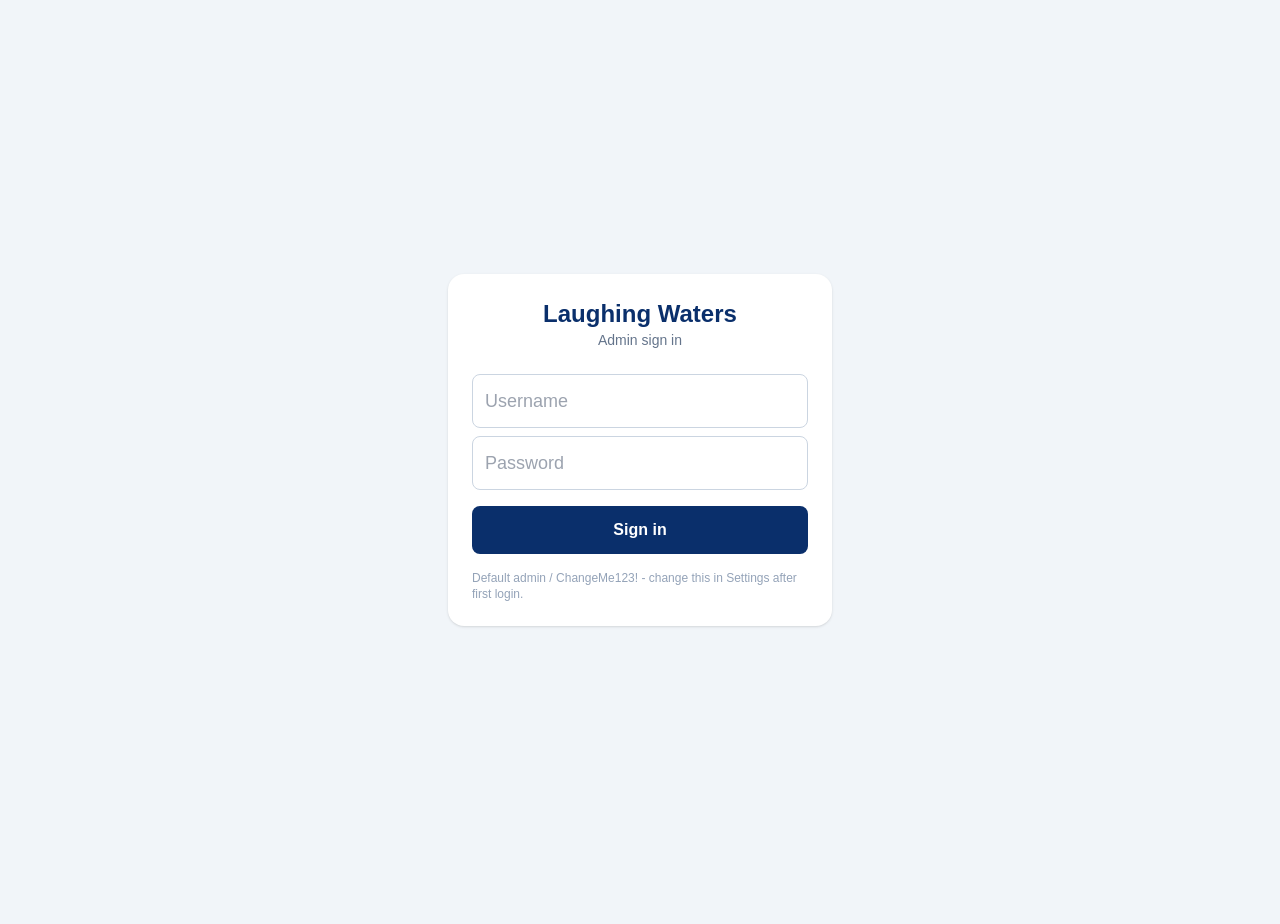
<file: frontend/admin/index.html>
<!DOCTYPE html>
<html lang="en">
<head>
<meta charset="UTF-8">
<meta name="viewport" content="width=device-width, initial-scale=1.0">
<title>Admin - Laughing Waters</title>
<link rel="manifest" href="manifest.json">
<link rel="icon" href="icons/icon-192.png">
<link rel="apple-touch-icon" href="icons/icon-180.png">
<meta name="apple-mobile-web-app-capable" content="yes">
<meta name="apple-mobile-web-app-title" content="LW Admin">
<meta name="theme-color" content="#0A2F6B">
<script src="../shared/tailwind.js"></script>
<link rel="stylesheet" href="../shared/vendor/fontawesome/css/all.min.css">
<link rel="stylesheet" href="../shared/vendor/leaflet/leaflet.css">
<link rel="stylesheet" href="../shared/styles.css">
<script src="../shared/api.js"></script>
<script src="../shared/ptr.js"></script>
<script src="../shared/qrcode.min.js"></script>
<script src="../shared/vendor/leaflet/leaflet.js"></script>
</head>
<body class="bg-slate-100 min-h-screen pb-6">

<!-- Login screen -->
<div id="loginScreen" class="min-h-screen flex items-center justify-center p-4">
  <div class="bg-white rounded-2xl shadow p-6 w-full max-w-sm">
    <div class="text-center mb-6">
      <div class="text-2xl font-bold" style="color: var(--lw-blue)">Laughing Waters</div>
      <div class="text-sm text-slate-500">Admin sign in</div>
    </div>
    <input id="loginUsername" placeholder="Username" class="w-full border border-slate-300 rounded-lg p-3 mb-2 text-lg">
    <input id="loginPassword" type="password" placeholder="Password" class="w-full border border-slate-300 rounded-lg p-3 mb-4 text-lg">
    <button id="loginBtn" class="w-full lw-btn-primary rounded-lg py-3 font-semibold">Sign in</button>
    <div id="loginError" class="text-red-600 text-sm mt-3 hidden"></div>
    <div class="text-xs text-slate-400 mt-4">Default admin / ChangeMe123! - change this in Settings after first login.</div>
  </div>
</div>

<!-- Main app -->
<div id="app" class="hidden">
  <div class="lw-header p-4">
    <div class="flex items-start justify-between gap-3">
      <div>
        <div id="headerFarmName" class="font-bold text-2xl md:text-3xl leading-tight">Laughing Waters</div>
        <div id="headerDateTime" class="text-lg md:text-xl font-semibold text-white/90 mt-1">&nbsp;</div>
      </div>
      <div class="text-right">
        <div id="headerWeather" class="text-sm md:text-base font-semibold text-white/90"></div>
        <button id="logoutBtn" class="text-white/80 text-sm whitespace-nowrap mt-1"><i class="fa-solid fa-right-from-bracket"></i> Sign out</button>
        <div id="appVersion" class="text-xs text-white/60 mt-1"></div>
      </div>
    </div>
  </div>

  <div class="flex overflow-x-auto bg-white shadow sticky top-0 z-10">
    <button class="tab-btn active" data-tab="dashboard">Dashboard</button>
    <button class="tab-btn" data-tab="masterdata">Master Data</button>
    <button class="tab-btn" data-tab="payments">Payments</button>
    <button class="tab-btn" data-tab="reports">Reports</button>
    <button class="tab-btn" data-tab="settings">Settings</button>
  </div>

  <div class="p-4 max-w-7xl mx-auto">

    <!-- DASHBOARD -->
    <div id="tab-dashboard" class="tab-content space-y-4">
      <div class="bg-white rounded-xl shadow p-4 flex flex-wrap gap-2 items-end">
        <div><label class="text-xs text-slate-500 block">Farm / Supplier</label><select id="dashSupplierFilter" class="border border-slate-300 rounded-lg p-2 text-sm"></select></div>
        <div><label class="text-xs text-slate-500 block">Period start</label><input type="date" id="dashStart" class="border border-slate-300 rounded-lg p-2"></div>
        <div><label class="text-xs text-slate-500 block">Period end</label><input type="date" id="dashEnd" class="border border-slate-300 rounded-lg p-2"></div>
        <button id="dashTodayBtn" class="date-preset-btn px-3 py-2 bg-slate-200 rounded-lg text-sm">Today</button>
        <button id="dashWeekBtn" class="date-preset-btn px-3 py-2 bg-slate-200 rounded-lg text-sm">This Week</button>
        <button id="dashSeasonBtn" class="date-preset-btn px-3 py-2 bg-slate-200 rounded-lg text-sm">Season</button>
      </div>

      <div id="dashKpiGrid" class="grid grid-cols-2 md:grid-cols-4 gap-3"></div>

      <div class="bg-white rounded-xl shadow">
        <button class="collapsible-header w-full flex justify-between items-center p-4 text-left" data-target="dash-harvesting-body">
          <span id="dash-harvesting-title" class="font-semibold">Harvesting</span>
          <i class="fa-solid fa-chevron-down text-slate-400"></i>
        </button>
        <div id="dash-harvesting-body" class="collapsible-body hidden border-t divide-y"></div>
      </div>

      <div class="bg-white rounded-xl shadow">
        <button class="collapsible-header w-full flex justify-between items-center p-4 text-left" data-target="dash-intransit-body">
          <span id="dash-intransit-title" class="font-semibold">In transit</span>
          <i class="fa-solid fa-chevron-down text-slate-400"></i>
        </button>
        <div id="dash-intransit-body" class="collapsible-body hidden border-t divide-y"></div>
      </div>

      <div class="bg-white rounded-xl shadow">
        <button class="collapsible-header w-full flex justify-between items-center p-4 text-left" data-target="dash-received-body">
          <span id="dash-received-title" class="font-semibold">Received</span>
          <i class="fa-solid fa-chevron-down text-slate-400"></i>
        </button>
        <div id="dash-received-body" class="collapsible-body hidden border-t divide-y"></div>
      </div>

      <div class="bg-white rounded-xl shadow">
        <button class="collapsible-header w-full flex justify-between items-center p-4 text-left" data-target="dash-workers-body">
          <span id="dash-workers-title" class="font-semibold">Workers</span>
          <i class="fa-solid fa-chevron-down text-slate-400"></i>
        </button>
        <div id="dash-workers-body" class="collapsible-body hidden border-t overflow-x-auto">
          <table class="w-full text-sm">
            <thead><tr class="text-left border-b"><th class="p-2">Worker</th><th class="p-2">Farm/Supplier</th><th class="p-2">Crates</th><th class="p-2">Kg</th><th class="p-2">Amount Due</th><th class="p-2">Avg Kg/Crate</th></tr></thead>
            <tbody id="dash-workers-rows"></tbody>
          </table>
        </div>
      </div>

      <div class="bg-white rounded-xl shadow">
        <button class="collapsible-header w-full flex justify-between items-center p-4 text-left" data-target="dash-blocks-body">
          <span id="dash-blocks-title" class="font-semibold">Blocks</span>
          <i class="fa-solid fa-chevron-down text-slate-400"></i>
        </button>
        <div id="dash-blocks-body" class="collapsible-body hidden border-t overflow-x-auto">
          <table class="w-full text-sm">
            <thead><tr class="text-left border-b"><th class="p-2">Block</th><th class="p-2">Crates</th><th class="p-2">Kg</th><th class="p-2">Avg Kg/Crate</th><th class="p-2">Avg Kg/Tree</th><th class="p-2">Avg Kg/Ha</th></tr></thead>
            <tbody id="dash-blocks-rows"></tbody>
          </table>
        </div>
      </div>
    </div>

    <div id="tab-masterdata" class="tab-content hidden space-y-4">
      <div class="flex overflow-x-auto gap-2">
        <button class="subtab-btn active" data-subtab="workers">Workers</button>
        <button class="subtab-btn" data-subtab="teams">Teams</button>
        <button class="subtab-btn" data-subtab="blocks">Blocks</button>
        <button class="subtab-btn" data-subtab="devices">Devices</button>
        <button class="subtab-btn" data-subtab="suppliers">Suppliers</button>
      </div>

      <div id="subtab-workers" class="subtab-content space-y-3">
        <div class="flex flex-wrap gap-2 items-end">
          <button data-action="export-workers-xlsx" class="px-3 py-2 bg-slate-200 rounded-lg text-sm">Export .xlsx</button>
          <label class="px-3 py-2 bg-slate-200 rounded-lg text-sm cursor-pointer">Import <input type="file" id="importWorkers" class="hidden" accept=".csv,.xlsx"></label>
          <div>
            <label class="text-xs text-slate-500 block">Filter by Farm / Supplier</label>
            <select id="workerSupplierFilter" class="border border-slate-300 rounded-lg p-2 text-sm"></select>
          </div>
          <button data-action="print-filtered" class="px-3 py-2 bg-slate-200 rounded-lg text-sm">Print Badges (filtered)</button>
          <button data-action="print-selected" class="px-3 py-2 bg-slate-200 rounded-lg text-sm">Print Badges (selected)</button>
          <button data-action="print-all" class="px-3 py-2 bg-slate-200 rounded-lg text-sm">Print Badges (all)</button>
          <button data-action="new-worker" class="px-3 py-2 lw-btn-primary rounded-lg text-sm ml-auto">+ Add Worker</button>
        </div>
        <div class="bg-white rounded-xl shadow overflow-x-auto">
          <table class="w-full text-sm">
            <thead><tr class="text-left border-b">
              <th class="p-2"><input type="checkbox" id="selectAllWorkers" class="w-4 h-4"></th>
              <th class="p-2">Photo</th>
              <th class="p-2">Emp Nr</th><th class="p-2">First Name</th><th class="p-2">Last Name</th>
              <th class="p-2">Farm / Supplier</th>
              <th class="p-2">Active</th><th></th>
            </tr></thead>
            <tbody id="workersTable"></tbody>
          </table>
        </div>
      </div>

      <div id="subtab-teams" class="subtab-content hidden space-y-3">
        <button data-action="new-team" class="px-3 py-2 lw-btn-primary rounded-lg text-sm">+ Add Team</button>
        <div class="bg-white rounded-xl shadow overflow-x-auto">
          <table class="w-full text-sm"><thead><tr class="text-left border-b"><th class="p-2">Id</th><th class="p-2">Name</th><th class="p-2">Induna</th><th class="p-2">Active</th><th></th></tr></thead><tbody id="teamsTable"></tbody></table>
        </div>
      </div>

      <div id="subtab-blocks" class="subtab-content hidden space-y-3">
        <div class="flex flex-wrap gap-2">
          <button data-action="export-blocks-xlsx" class="px-3 py-2 bg-slate-200 rounded-lg text-sm">Export .xlsx</button>
          <label class="px-3 py-2 bg-slate-200 rounded-lg text-sm cursor-pointer">Import <input type="file" id="importBlocks" class="hidden" accept=".csv,.xlsx"></label>
          <label class="flex items-center gap-1.5 px-3 py-2 text-sm text-slate-600">
            <input type="checkbox" id="importBlocksReplace">
            Replace all (deactivate blocks not in the file)
          </label>
          <button data-action="new-block" class="px-3 py-2 lw-btn-primary rounded-lg text-sm ml-auto">+ Add Block</button>
        </div>
        <div class="bg-white rounded-xl shadow overflow-x-auto">
          <table class="w-full text-sm"><thead><tr class="text-left border-b"><th class="p-2">Id</th><th class="p-2">Variety</th><th class="p-2">Trees</th><th class="p-2">Hectares</th><th class="p-2">Active</th><th></th></tr></thead><tbody id="blocksTable"></tbody></table>
        </div>
      </div>

      <div id="subtab-devices" class="subtab-content hidden space-y-3">
        <button data-action="new-device" class="px-3 py-2 lw-btn-primary rounded-lg text-sm">+ Add Device</button>
        <div class="bg-white rounded-xl shadow overflow-x-auto">
          <table class="w-full text-sm"><thead><tr class="text-left border-b"><th class="p-2">Id</th><th class="p-2">Role</th><th class="p-2">Station</th><th class="p-2">Team</th><th class="p-2">Last Seen</th><th></th></tr></thead><tbody id="devicesTable"></tbody></table>
        </div>
      </div>

      <div id="subtab-suppliers" class="subtab-content hidden space-y-3">
        <div class="text-xs text-slate-500">
          Other farmers who use the pack house to process their own fruit. Each supplier's lots are
          kept separate from the farm's own harvest everywhere in the dashboard and reports.
        </div>
        <button data-action="new-supplier" class="px-3 py-2 lw-btn-primary rounded-lg text-sm">+ Add Supplier</button>
        <div class="bg-white rounded-xl shadow overflow-x-auto">
          <table class="w-full text-sm">
            <thead><tr class="text-left border-b">
              <th class="p-2">Name</th><th class="p-2">Contact</th><th class="p-2">Rate</th>
              <th class="p-2">Active</th><th></th>
            </tr></thead>
            <tbody id="suppliersTable"></tbody>
          </table>
        </div>

        <div class="bg-white rounded-xl shadow p-4 space-y-3">
          <div class="font-semibold">Facility Billing</div>
          <div class="flex flex-wrap gap-2 items-end">
            <div>
              <label class="text-xs text-slate-500 block">Supplier</label>
              <select id="billingSupplierSelect" class="border border-slate-300 rounded-lg p-2"></select>
            </div>
            <div><label class="text-xs text-slate-500 block">Period start</label><input type="date" id="billingStart" class="border border-slate-300 rounded-lg p-2"></div>
            <div><label class="text-xs text-slate-500 block">Period end</label><input type="date" id="billingEnd" class="border border-slate-300 rounded-lg p-2"></div>
            <button id="calcBillingBtn" class="px-4 py-2 lw-btn-primary rounded-lg">Calculate</button>
          </div>
          <div id="billingSummary" class="text-sm font-semibold hidden"></div>
          <div class="bg-slate-50 rounded-lg overflow-x-auto">
            <table class="w-full text-sm">
              <thead><tr class="text-left border-b"><th class="p-2">Slip Number</th><th class="p-2">Received</th><th class="p-2">Crates</th><th class="p-2">Kg</th></tr></thead>
              <tbody id="billingTable"></tbody>
            </table>
          </div>
        </div>
      </div>
    </div>

    <!-- PAYMENTS -->
    <div id="tab-payments" class="tab-content hidden space-y-4">
      <div class="bg-white rounded-xl shadow p-4 flex flex-wrap gap-2 items-end">
        <div><label class="text-xs text-slate-500 block">Farm / Supplier</label><select id="paySupplierFilter" class="border border-slate-300 rounded-lg p-2 text-sm"></select></div>
        <div><label class="text-xs text-slate-500 block">Period start</label><input type="date" id="payStart" class="border border-slate-300 rounded-lg p-2"></div>
        <div><label class="text-xs text-slate-500 block">Period end</label><input type="date" id="payEnd" class="border border-slate-300 rounded-lg p-2"></div>
        <button id="payTodayBtn" class="date-preset-btn px-3 py-2 bg-slate-200 rounded-lg text-sm">Today</button>
        <button id="payWeekBtn" class="date-preset-btn px-3 py-2 bg-slate-200 rounded-lg text-sm">This Week</button>
        <button id="paySeasonBtn" class="date-preset-btn px-3 py-2 bg-slate-200 rounded-lg text-sm">Season</button>
        <button id="calcPayBtn" class="px-4 py-2 lw-btn-primary rounded-lg">Calculate Wages</button>
        <button id="exportPayBtn" class="px-4 py-2 bg-slate-200 rounded-lg">Export Wage Sheet</button>
      </div>
      <div class="bg-white rounded-xl shadow overflow-x-auto">
        <table class="w-full text-sm">
          <thead><tr class="text-left border-b"><th class="p-2">Farm / Supplier</th><th class="p-2">Worker</th><th class="p-2">Kg</th><th class="p-2">Rate (R/kg)</th><th class="p-2">Due</th></tr></thead>
          <tbody id="paymentsTable"></tbody>
        </table>
      </div>
    </div>

    <!-- REPORTS -->
    <div id="tab-reports" class="tab-content hidden space-y-4">
      <div class="bg-white rounded-xl shadow p-4 flex flex-wrap gap-2 items-end">
        <div><label class="text-xs text-slate-500 block">Farm / Supplier</label><select id="reportsSupplierFilter" class="border border-slate-300 rounded-lg p-2 text-sm"></select></div>
        <div><label class="text-xs text-slate-500 block">Day / period start</label><input type="date" id="reportDate1" class="border border-slate-300 rounded-lg p-2"></div>
        <div><label class="text-xs text-slate-500 block">Period end</label><input type="date" id="reportDate2" class="border border-slate-300 rounded-lg p-2"></div>
        <button id="reportsTodayBtn" class="date-preset-btn px-3 py-2 bg-slate-200 rounded-lg text-sm">Today</button>
        <button id="reportsWeekBtn" class="date-preset-btn px-3 py-2 bg-slate-200 rounded-lg text-sm">This Week</button>
        <button id="setSeasonDatesBtn" class="date-preset-btn px-3 py-2 bg-slate-200 rounded-lg text-sm">Season</button>
      </div>
      <div class="grid md:grid-cols-2 gap-3" id="reportsGrid"></div>
    </div>

    <!-- SETTINGS -->
    <div id="tab-settings" class="tab-content hidden space-y-4">
      <div class="bg-white rounded-xl shadow p-4 space-y-3">
        <div class="font-semibold">Data Backup</div>
        <div class="text-xs text-slate-500">Backs up the database and worker photos. Runs automatically every day at 02:00 - the last 14 backups are kept.</div>
        <button id="runBackupBtn" class="px-4 py-2 lw-btn-primary rounded-lg">Backup Now</button>
        <div class="bg-slate-50 rounded-lg overflow-x-auto">
          <table class="w-full text-sm">
            <thead><tr class="text-left border-b"><th class="p-2">Created</th><th class="p-2">Size</th><th></th></tr></thead>
            <tbody id="backupsTable"></tbody>
          </table>
        </div>
      </div>

      <div class="bg-white rounded-xl shadow p-4 space-y-3">
        <div class="font-semibold">Farm settings</div>
        <div><label class="text-xs text-slate-500 block">Farm name</label><input id="setFarmName" class="w-full border border-slate-300 rounded-lg p-2"></div>
        <div><label class="text-xs text-slate-500 block">Location description</label><input id="setFarmLocation" class="w-full border border-slate-300 rounded-lg p-2"></div>
        <div><label class="text-xs text-slate-500 block">Current harvest season (year)</label><input type="number" id="setHarvestYear" class="w-full border border-slate-300 rounded-lg p-2"></div>
        <div class="grid grid-cols-2 gap-2">
          <div><label class="text-xs text-slate-500 block">Green → Yellow (minutes)</label><input type="number" id="setGreenYellow" class="w-full border border-slate-300 rounded-lg p-2"></div>
          <div><label class="text-xs text-slate-500 block">Yellow → Red (minutes)</label><input type="number" id="setYellowRed" class="w-full border border-slate-300 rounded-lg p-2"></div>
        </div>
        <div>
          <div class="text-xs text-slate-500 mb-1">GPS coordinates (for weather capture)</div>
          <div class="grid grid-cols-2 gap-2">
            <div><label class="text-xs text-slate-400 block">Latitude</label><input type="number" step="any" id="setGpsLat" placeholder="-28.123456" class="w-full border border-slate-300 rounded-lg p-2"></div>
            <div><label class="text-xs text-slate-400 block">Longitude</label><input type="number" step="any" id="setGpsLon" placeholder="31.456789" class="w-full border border-slate-300 rounded-lg p-2"></div>
          </div>
          <button id="pickMapBtn" class="text-sm text-blue-700 underline mt-1">Pick on map</button>
        </div>
        <button id="saveSystemSettingsBtn" class="px-4 py-2 lw-btn-primary rounded-lg">Save</button>
      </div>

      <div class="bg-white rounded-xl shadow p-4 space-y-3">
        <div class="font-semibold">Harvest rate (piecework)</div>
        <div><label class="text-xs text-slate-500 block">Rate per kg (R)</label><input type="number" step="0.01" id="setRatePerKg" class="w-full border border-slate-300 rounded-lg p-2"></div>
        <button id="saveRateSettingsBtn" class="px-4 py-2 lw-btn-primary rounded-lg">Save Rate</button>
      </div>

      <div class="bg-white rounded-xl shadow p-4 space-y-3">
        <div class="font-semibold">Change admin password</div>
        <input type="password" id="newPassword" placeholder="New password" class="w-full border border-slate-300 rounded-lg p-2">
        <button id="changePasswordBtn" class="px-4 py-2 lw-btn-primary rounded-lg">Change Password</button>
      </div>

      <div class="bg-white rounded-xl shadow p-4 space-y-3">
        <div class="font-semibold">Owner View (read-only dashboard link)</div>
        <div class="text-xs text-slate-500">
          Share this link with an owner or other interested party who just wants
          to check on progress - it opens a read-only Dashboard with no login and
          no worker wage data, and no way to change anything. Anyone with the
          link can view it, so only share it directly with people it's meant
          for.
        </div>
        <div class="flex gap-2">
          <input id="ownerViewLink" readonly class="flex-1 min-w-0 border border-slate-300 rounded-lg p-2 text-sm bg-slate-50">
          <button id="copyOwnerViewLinkBtn" class="px-3 py-2 bg-slate-200 rounded-lg text-sm whitespace-nowrap">Copy</button>
        </div>
        <button id="regenerateOwnerViewLinkBtn" class="px-4 py-2 bg-slate-200 rounded-lg text-sm">
          Regenerate Link (revokes the old one)
        </button>
      </div>
    </div>

  </div>
</div>

<!-- Lot crates modal (Received list drill-down) - sits below editModal (z-40)
     so per-crate Edit opens on top of this, not behind it. -->
<div id="lotCratesModal" class="fixed inset-0 bg-black/50 hidden items-center justify-center p-4 z-30">
  <div class="bg-white rounded-xl p-5 w-full max-w-2xl max-h-[90vh] overflow-y-auto">
    <div class="flex justify-between items-start mb-1">
      <div>
        <div class="font-bold text-lg" id="lotCratesTitle">Lot</div>
        <div class="text-xs text-slate-500" id="lotCratesMeta"></div>
      </div>
      <button id="closeLotCratesBtn" class="text-slate-400 text-xl leading-none">&times;</button>
    </div>
    <div id="lotCratesWagesWarning" class="hidden mt-3 p-3 rounded-lg bg-amber-50 border border-amber-200 text-sm text-amber-800"></div>
    <div class="mt-3 overflow-x-auto">
      <table class="w-full text-sm">
        <thead><tr class="text-left border-b">
          <th class="p-2">Time</th><th class="p-2">Block</th><th class="p-2">Worker</th>
          <th class="p-2">Weight</th><th class="p-2">Deduction</th><th class="p-2">Net Kg</th><th></th>
        </tr></thead>
        <tbody id="lotCratesRows"></tbody>
      </table>
    </div>
  </div>
</div>

<!-- Generic edit modal (workers/teams/blocks/devices) -->
<div id="editModal" class="fixed inset-0 bg-black/50 hidden items-center justify-center p-4 z-40">
  <div class="bg-white rounded-xl p-5 w-full max-w-sm max-h-[90vh] overflow-y-auto">
    <div class="font-bold text-lg mb-3" id="editModalTitle">Edit</div>
    <div id="editModalFields" class="space-y-2"></div>
    <div class="flex gap-2 mt-4">
      <button id="editModalCancel" class="flex-1 rounded-lg py-3 bg-slate-100">Cancel</button>
      <button id="editModalSave" class="flex-1 lw-btn-primary rounded-lg py-3 font-semibold">Save</button>
    </div>
  </div>
</div>

<!-- Camera capture modal -->
<div id="cameraModal" class="fixed inset-0 bg-black/50 hidden items-center justify-center p-4 z-50">
  <div class="bg-white rounded-xl p-4 w-full max-w-sm">
    <div class="font-bold mb-2">Take Photo</div>
    <video id="cameraPreview" autoplay playsinline muted class="w-full rounded-lg bg-slate-900" style="max-height:60vh"></video>
    <canvas id="cameraCanvas" class="hidden"></canvas>
    <div id="cameraError" class="text-red-600 text-sm mt-2 hidden"></div>
    <div class="flex gap-2 mt-3">
      <button id="cameraCancelBtn" class="flex-1 rounded-lg py-2 bg-slate-100">Cancel</button>
      <button id="cameraCaptureBtn" class="flex-1 lw-btn-primary rounded-lg py-2 font-semibold">Capture</button>
    </div>
  </div>
</div>

<!-- Map picker modal -->
<div id="mapModal" class="fixed inset-0 bg-black/50 hidden items-center justify-center p-4 z-50">
  <div class="bg-white rounded-xl p-4 w-full max-w-2xl">
    <div class="font-bold mb-2">Click to pin farm location</div>
    <div class="text-xs text-slate-500 mb-2" id="mapCoordDisplay">Click the map to pick coordinates</div>
    <div id="mapContainer" style="height: 420px; z-index: 1;"></div>
    <div class="flex gap-2 mt-3">
      <button id="closeMapBtn" class="flex-1 rounded-lg py-2 bg-slate-100">Cancel</button>
      <button id="confirmMapBtn" class="flex-1 lw-btn-primary rounded-lg py-2 font-semibold">Use this location</button>
    </div>
  </div>
</div>

<script src="app.js"></script>
</body>
</html>
</file>
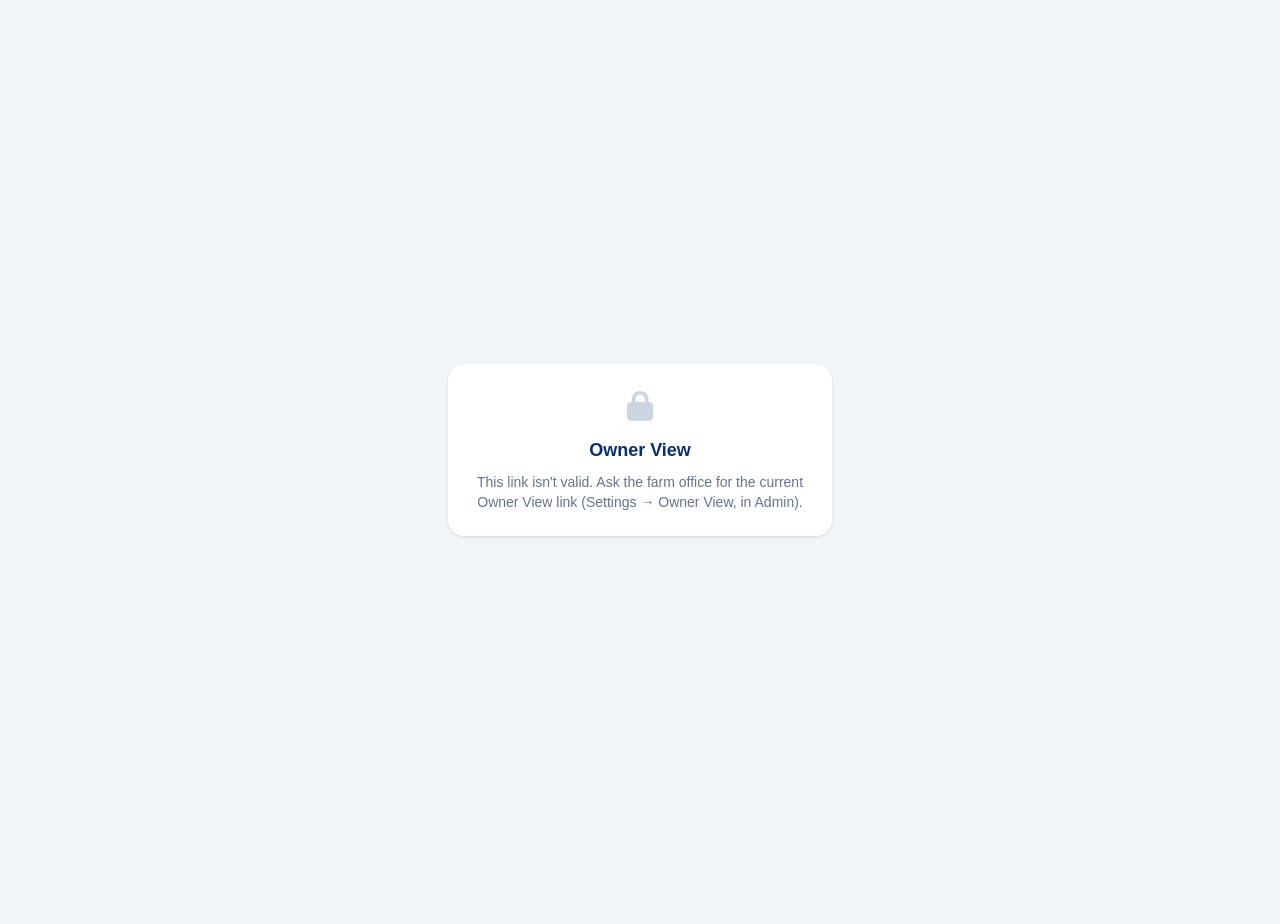
<file: frontend/owner/index.html>
<!DOCTYPE html>
<html lang="en">
<head>
<meta charset="UTF-8">
<meta name="viewport" content="width=device-width, initial-scale=1.0">
<title>Owner View - Laughing Waters</title>
<link rel="icon" href="../admin/icons/icon-192.png">
<meta name="theme-color" content="#0A2F6B">
<script src="../shared/tailwind.js"></script>
<link rel="stylesheet" href="../shared/vendor/fontawesome/css/all.min.css">
<link rel="stylesheet" href="../shared/styles.css">
<script src="../shared/api.js"></script>
<script src="../shared/charts.js"></script>
<script src="../shared/analysis-tab.js"></script>
<script src="../shared/weather-tab.js"></script>
<script src="../shared/risk-tab.js"></script>
<script src="../shared/ptr.js"></script>
<script src="../shared/vendor/html2canvas/html2canvas.min.js"></script>
<script src="../shared/vendor/jspdf/jspdf.umd.min.js"></script>
</head>
<body class="bg-slate-100 min-h-screen pb-6">

<!-- Shown if the link has no key, or the key is wrong -->
<div id="deniedScreen" class="hidden min-h-screen flex items-center justify-center p-4">
  <div class="bg-white rounded-2xl shadow p-6 w-full max-w-sm text-center">
    <i class="fa-solid fa-lock text-3xl text-slate-300 mb-3"></i>
    <div class="text-lg font-bold" style="color: var(--lw-blue)">Owner View</div>
    <div class="text-sm text-slate-500 mt-2">
      This link isn't valid. Ask the farm office for the current Owner View
      link (Settings → Owner View, in Admin).
    </div>
  </div>
</div>

<div id="app" class="hidden">
  <div class="lw-header p-4">
    <div class="flex items-start justify-between gap-3">
      <div>
        <div id="headerFarmName" class="font-bold text-2xl md:text-3xl leading-tight">Laughing Waters</div>
        <div id="headerDateTime" class="text-lg md:text-xl font-semibold text-white/90 mt-1">&nbsp;</div>
        <div class="text-xs text-white/60 mt-1">Read-only Owner View</div>
      </div>
      <div class="text-right">
        <div id="headerWeather" class="text-sm md:text-base font-semibold text-white/90"></div>
        <div id="appVersion" class="text-xs text-white/60 mt-1"></div>
      </div>
    </div>
  </div>

  <div class="flex overflow-x-auto bg-white shadow sticky top-0 z-10">
    <button class="tab-btn active" data-tab="dashboard">Dashboard</button>
    <button class="tab-btn" data-tab="analysis">Analysis</button>
    <button class="tab-btn" data-tab="weather">Weather</button>
    <button class="tab-btn" data-tab="risk">Risk</button>
  </div>

  <div class="p-4 max-w-7xl mx-auto">

    <div id="tab-dashboard" class="tab-content space-y-4">
      <div class="bg-white rounded-xl shadow p-4 flex flex-wrap gap-3 items-end">
        <div><label class="text-xs text-slate-500 block">Farm / Supplier</label><select id="dashSupplierFilter" class="border border-slate-300 rounded-lg p-2 text-sm"></select></div>
        <div><label class="text-xs text-slate-500 block">Period start</label><input type="date" id="dashStart" class="border border-slate-300 rounded-lg p-2"></div>
        <div><label class="text-xs text-slate-500 block">Period end</label><input type="date" id="dashEnd" class="border border-slate-300 rounded-lg p-2"></div>
        <button id="dashTodayBtn" class="date-preset-btn px-3 py-2 bg-slate-200 rounded-lg text-sm">Today</button>
        <button id="dashWeekBtn" class="date-preset-btn px-3 py-2 bg-slate-200 rounded-lg text-sm">This Week</button>
        <button id="dashSeasonBtn" class="date-preset-btn px-3 py-2 bg-slate-200 rounded-lg text-sm">Season</button>
      </div>

      <div id="dashKpiGrid" class="grid grid-cols-2 md:grid-cols-4 gap-3"></div>

      <div class="bg-white rounded-xl shadow">
        <button class="collapsible-header w-full flex justify-between items-center p-4 text-left" data-target="dash-harvesting-body">
          <span id="dash-harvesting-title" class="font-semibold">Harvesting</span>
          <i class="fa-solid fa-chevron-down"></i>
        </button>
        <div id="dash-harvesting-body" class="collapsible-body hidden border-t divide-y"></div>
      </div>

      <div class="bg-white rounded-xl shadow">
        <button class="collapsible-header w-full flex justify-between items-center p-4 text-left" data-target="dash-intransit-body">
          <span id="dash-intransit-title" class="font-semibold">In Transit</span>
          <i class="fa-solid fa-chevron-down"></i>
        </button>
        <div id="dash-intransit-body" class="collapsible-body hidden border-t divide-y"></div>
      </div>

      <div class="bg-white rounded-xl shadow">
        <button class="collapsible-header w-full flex justify-between items-center p-4 text-left" data-target="dash-received-body">
          <span id="dash-received-title" class="font-semibold">Received</span>
          <i class="fa-solid fa-chevron-down"></i>
        </button>
        <div id="dash-received-body" class="collapsible-body hidden border-t divide-y"></div>
      </div>

      <div class="bg-white rounded-xl shadow">
        <button class="collapsible-header w-full flex justify-between items-center p-4 text-left" data-target="dash-workers-body">
          <span id="dash-workers-title" class="font-semibold">Workers</span>
          <i class="fa-solid fa-chevron-down"></i>
        </button>
        <div id="dash-workers-body" class="collapsible-body hidden border-t overflow-x-auto">
          <table class="w-full text-sm">
            <thead><tr class="text-left border-b"><th class="p-2">Employee Code</th><th class="p-2">Worker</th><th class="p-2">Farm/Supplier</th><th class="p-2">Crates</th><th class="p-2">Kg</th><th class="p-2">Avg Kg/Crate</th></tr></thead>
            <tbody id="dash-workers-rows"></tbody>
          </table>
        </div>
      </div>

      <div class="bg-white rounded-xl shadow">
        <button class="collapsible-header w-full flex justify-between items-center p-4 text-left" data-target="dash-blocks-body">
          <span id="dash-blocks-title" class="font-semibold">Blocks</span>
          <i class="fa-solid fa-chevron-down"></i>
        </button>
        <div id="dash-blocks-body" class="collapsible-body hidden border-t overflow-x-auto">
          <table class="w-full text-sm">
            <thead><tr class="text-left border-b"><th class="p-2">Block</th><th class="p-2">Crates</th><th class="p-2">Kg</th><th class="p-2">Avg Kg/Crate</th><th class="p-2">Avg Kg/Tree</th><th class="p-2">Avg Kg/Ha</th></tr></thead>
            <tbody id="dash-blocks-rows"></tbody>
          </table>
        </div>
      </div>
    </div>

    <!-- ANALYSIS -->
    <div id="tab-analysis" class="tab-content hidden space-y-4">
      <div class="text-xs text-slate-500">
        Comparing the current season against 2020-2025 historical records. Figures marked
        <i class="fa-solid fa-circle-info"></i> are estimates split from combined historical block totals.
      </div>

      <div id="analysisKpiGrid" class="grid grid-cols-2 md:grid-cols-4 gap-3"></div>

      <div class="bg-white rounded-xl shadow p-4">
        <div class="flex items-center justify-between flex-wrap gap-2 mb-1">
          <div class="font-semibold">Season Pace - cumulative kg vs history</div>
          <button class="chart-pdf-btn text-slate-400 hover:text-slate-600" data-target="seasonPaceExport" data-title="Season Pace" title="Download as PDF"><i class="fa-solid fa-file-pdf"></i></button>
        </div>
        <div class="text-xs text-slate-500 mb-2">How this season's cumulative harvest compares to each prior year and the 5-year average, day by day.</div>
        <div id="seasonPaceExport">
          <div id="seasonPaceChart" class="overflow-x-auto"></div>
          <div id="seasonPaceLegend" class="mt-2"></div>
        </div>
      </div>

      <div class="bg-white rounded-xl shadow p-4">
        <div class="flex items-center justify-between flex-wrap gap-2 mb-1">
          <div class="font-semibold">Per-Block Yield - this season vs historical average</div>
          <div class="flex items-center gap-2">
            <select id="blockYieldMetric" class="border border-slate-300 rounded-lg p-1.5 text-sm">
              <option value="kg_ha">Kg / Hectare</option>
              <option value="kg_tree">Kg / Tree</option>
            </select>
            <button class="chart-pdf-btn text-slate-400 hover:text-slate-600" data-target="blockYieldChart" data-title="Per-Block Yield" title="Download as PDF"><i class="fa-solid fa-file-pdf"></i></button>
          </div>
        </div>
        <div class="text-xs text-slate-500 mb-2">Which blocks are over- or under-performing their own history, normalized for block size.</div>
        <div id="blockYieldChart" class="overflow-x-auto"></div>
        <div class="overflow-x-auto mt-3">
          <table class="w-full text-sm">
            <thead><tr class="text-left border-b">
              <th class="p-2">Block</th><th class="p-2">Variety</th>
              <th class="p-2" id="blockYieldCol1">This Season Kg/Ha</th><th class="p-2" id="blockYieldCol2">Historical Avg Kg/Ha</th><th class="p-2">vs Average</th>
            </tr></thead>
            <tbody id="blockYieldRows"></tbody>
          </table>
        </div>
      </div>

      <div class="bg-white rounded-xl shadow p-4">
        <div class="flex items-center justify-between flex-wrap gap-2 mb-1">
          <div class="font-semibold">Harvest Volume by Block and Season</div>
          <button class="chart-pdf-btn text-slate-400 hover:text-slate-600" data-target="blockSeasonBubbleChart" data-title="Harvest Volume by Block and Season" title="Download as PDF"><i class="fa-solid fa-file-pdf"></i></button>
        </div>
        <div class="text-xs text-slate-500 mb-2">Bubble size = kg harvested - which blocks and seasons produced the most, at a glance.</div>
        <div id="blockSeasonBubbleChart" class="overflow-x-auto"></div>
      </div>

      <div class="bg-white rounded-xl shadow p-4">
        <div class="flex items-center justify-between flex-wrap gap-2 mb-1">
          <div class="font-semibold" id="yieldPerTreeTitle">Yield per Tree by Block and Season</div>
          <div class="flex items-center gap-2">
            <select id="yieldPerTreeMetric" class="border border-slate-300 rounded-lg p-1.5 text-sm">
              <option value="kg_tree">Kg / Tree</option>
              <option value="kg_ha">Kg / Hectare</option>
            </select>
            <button class="chart-pdf-btn text-slate-400 hover:text-slate-600" data-target="yieldPerTreeHeatmap" data-title="Yield per Block and Season" title="Download as PDF"><i class="fa-solid fa-file-pdf"></i></button>
          </div>
        </div>
        <div class="text-xs text-slate-500 mb-2">Every block against every season - scan for blocks or years running consistently high or low.</div>
        <div id="yieldPerTreeHeatmap" class="overflow-x-auto"></div>
      </div>

      <div class="bg-white rounded-xl shadow p-4">
        <div class="flex items-center justify-between flex-wrap gap-2 mb-1">
          <div class="font-semibold">Variety Performance Over Time</div>
          <div class="flex items-center gap-2">
            <select id="varietyFilter" class="border border-slate-300 rounded-lg p-1.5 text-sm"></select>
            <button class="chart-pdf-btn text-slate-400 hover:text-slate-600" data-target="varietyYieldExport" data-title="Variety Performance Over Time" title="Download as PDF"><i class="fa-solid fa-file-pdf"></i></button>
          </div>
        </div>
        <div class="text-xs text-slate-500 mb-2">Average kg per tree per variety, by season - spot varieties trending up or down.</div>
        <div id="varietyYieldExport">
          <div id="varietyYieldChart" class="overflow-x-auto"></div>
        </div>
      </div>

      <div class="bg-white rounded-xl shadow p-4">
        <div class="flex items-center justify-between flex-wrap gap-2 mb-1">
          <div class="font-semibold">Harvest Season Length (first pick &rarr; last pick)</div>
          <button class="chart-pdf-btn text-slate-400 hover:text-slate-600" data-target="seasonLengthChart" data-title="Harvest Season Length" title="Download as PDF"><i class="fa-solid fa-file-pdf"></i></button>
        </div>
        <div class="text-xs text-slate-500 mb-2">When picking started and ended each season, and how many of those days actually had picking.</div>
        <div id="seasonLengthChart" class="overflow-x-auto"></div>
      </div>

      <div class="bg-white rounded-xl shadow p-4">
        <div class="flex items-center justify-between flex-wrap gap-2 mb-1">
          <div class="font-semibold">Monthly Harvest Volume</div>
          <button class="chart-pdf-btn text-slate-400 hover:text-slate-600" data-target="monthlyHeatmap" data-title="Monthly Harvest Volume" title="Download as PDF"><i class="fa-solid fa-file-pdf"></i></button>
        </div>
        <div class="text-xs text-slate-500 mb-2">Kg picked by month, every season, with each month's share of that season's total.</div>
        <div id="monthlyHeatmap" class="overflow-x-auto"></div>
      </div>
    </div>

    <div id="tab-weather" class="tab-content hidden space-y-4">
      <div class="text-xs text-slate-500">
        Historical weather at the farm's location, 1987 to today, one line per year you tick.
        Opening this tab pulls any hours since the last update from the weather service and adds
        them to the stored history.
      </div>

      <div class="bg-white rounded-xl shadow p-4">
        <div class="flex items-center justify-between flex-wrap gap-2 mb-1">
          <div class="font-semibold">Historical Weather</div>
          <button class="chart-pdf-btn text-slate-400 hover:text-slate-600" data-target="weatherChartExport" data-title="Historical Weather" title="Download as PDF"><i class="fa-solid fa-file-pdf"></i></button>
        </div>
        <div class="text-xs text-slate-500 mb-2" id="weatherLastSynced"></div>

        <div class="flex flex-wrap gap-x-6 gap-y-2 mb-3 pb-3 border-b">
          <div id="weatherMetricFilter" class="flex flex-wrap items-center"></div>
        </div>
        <div id="weatherYearFilter" class="flex flex-wrap gap-x-3 gap-y-1 mb-3"></div>

        <div id="weatherChartExport">
          <div id="weatherChart" class="overflow-x-auto"></div>
          <div id="weatherLegend" class="mt-2"></div>
        </div>
      </div>
    </div>

    <div id="tab-risk" class="tab-content hidden space-y-4">
      <div class="text-xs text-slate-500">
        A transparent 0-100 score of how risky a season's weather looks for a poor harvest, built from
        the four weather factors that best explained this farm's own harvest variation across its full
        record - not a generic forecast. See "How this score is calculated" below for the method and its limits.
      </div>

      <div class="bg-white rounded-xl shadow p-4">
        <div class="mb-1">
          <div class="font-semibold">Harvest Forecast - Current Season</div>
          <div class="text-xs text-slate-500">Three scenarios for this season's total kg, not one falsely-precise number - see "How this score is calculated" below for how these are built.</div>
        </div>
        <div id="harvestForecastCard" class="mt-3"></div>
      </div>

      <div class="bg-white rounded-xl shadow p-4">
        <div class="flex items-center justify-between flex-wrap gap-2 mb-3">
          <div class="font-semibold">Critical Season Risk Score</div>
          <div class="flex items-center gap-2">
            <label class="text-xs text-slate-500">Season</label>
            <select id="riskSeasonFilter" class="border border-slate-300 rounded-lg p-1.5 text-sm"></select>
          </div>
        </div>
        <div id="riskScoreHeader" class="flex flex-wrap items-center justify-between gap-3 mb-4 pb-4 border-b"></div>
        <div id="riskComponents" class="grid gap-3 md:grid-cols-2"></div>
      </div>

      <div class="bg-white rounded-xl shadow p-4">
        <div class="flex items-center justify-between flex-wrap gap-2 mb-1">
          <div class="font-semibold">Risk Score by Season</div>
          <button class="chart-pdf-btn text-slate-400 hover:text-slate-600" data-target="riskScoreChartExport" data-title="Risk Score by Season" title="Download as PDF"><i class="fa-solid fa-file-pdf"></i></button>
        </div>
        <div class="text-xs text-slate-500 mb-2">Back-tested against every season on file: does a higher score line up with a poorer harvest that year? (* = current season, may still be partial)</div>
        <div id="riskScoreChartExport">
          <div id="riskScoreChart" class="overflow-x-auto"></div>
        </div>
      </div>

      <div class="bg-white rounded-xl shadow p-4">
        <div class="flex items-center justify-between flex-wrap gap-2 mb-1">
          <div class="font-semibold">Actual Harvest by Season</div>
          <button class="chart-pdf-btn text-slate-400 hover:text-slate-600" data-target="riskKgChartExport" data-title="Actual Harvest by Season" title="Download as PDF"><i class="fa-solid fa-file-pdf"></i></button>
        </div>
        <div id="riskKgChartExport">
          <div id="riskKgChart" class="overflow-x-auto"></div>
        </div>
      </div>

      <div class="bg-white rounded-xl shadow">
        <button class="collapsible-header w-full flex justify-between items-center p-4 text-left" data-target="risk-methodology-body">
          <span class="font-semibold">How this score is calculated</span>
          <i class="fa-solid fa-chevron-down text-slate-400"></i>
        </button>
        <div id="risk-methodology-body" class="collapsible-body hidden border-t p-4 text-sm text-slate-600 space-y-3">
          <p>
            This score is built from a one-off correlation study of this farm's own harvest records
            against its weather history, reaching back to 1987: the four factors below were the ones
            that lined up best with a bigger or smaller harvest <em>and</em> that measure genuinely
            different things, rather than four ways of restating the same one. It is <em>not</em> a
            generic agronomy model, and it isn't recalculated live - the driver list itself only
            changes if this study is redone.
          </p>
          <div id="riskMethodologyDrivers" class="space-y-2"></div>
          <p>
            Each factor contributes up to 25 risk points, scaled between the best and worst value seen
            across the reference seasons (2012 onward, once the replanted orchard was bearing) - so
            25/25 means "as bad as the worst season on file for that factor", not an absolute
            threshold. Points are summed to a 0-100 score once every factor's calendar window has
            closed for that season; a window still open just isn't counted yet (never assumed to be
            zero risk), which is why the current season shows a partial "score so far" until its last
            window closes.
          </p>
          <p class="font-medium text-slate-700">Honest limits:</p>
          <ul class="list-disc pl-5 space-y-1">
            <li>Weather explains roughly a quarter to a half of this farm's swing from season to
              season. That is real signal, but most of what makes a season good or bad is something
              this score cannot see - treat it as one input among several, not a verdict.</li>
            <li>Many factor-and-window combinations were tested to arrive at these four, and in any
              such search some of what looks like signal is chance. These four were kept because they
              held up across separate stretches of the farm's history, not because they scored well
              once.</li>
            <li>Contrary to what is often expected of lychees, this farm's own record shows no
              alternate-bearing pattern: across 35 back-to-back season pairs, last season's crop tells
              you essentially nothing about this one. An earlier version of this note claimed the
              opposite - the longer record does not support it.</li>
          </ul>
          <p id="riskMethodologyForecastHeading" class="font-medium text-slate-700 hidden">About the Harvest Forecast card above:</p>
          <ul id="riskMethodologyForecast" class="list-disc pl-5 space-y-1"></ul>
        </div>
      </div>
    </div>

  </div>
</div>

<script src="owner.js"></script>
</body>
</html>
</file>
<file: frontend/shared/vendor/leaflet/leaflet.css>
/* required styles */

.leaflet-pane,
.leaflet-tile,
.leaflet-marker-icon,
.leaflet-marker-shadow,
.leaflet-tile-container,
.leaflet-pane > svg,
.leaflet-pane > canvas,
.leaflet-zoom-box,
.leaflet-image-layer,
.leaflet-layer {
	position: absolute;
	left: 0;
	top: 0;
	}
.leaflet-container {
	overflow: hidden;
	}
.leaflet-tile,
.leaflet-marker-icon,
.leaflet-marker-shadow {
	-webkit-user-select: none;
	   -moz-user-select: none;
	        user-select: none;
	  -webkit-user-drag: none;
	}
/* Prevents IE11 from highlighting tiles in blue */
.leaflet-tile::selection {
	background: transparent;
}
/* Safari renders non-retina tile on retina better with this, but Chrome is worse */
.leaflet-safari .leaflet-tile {
	image-rendering: -webkit-optimize-contrast;
	}
/* hack that prevents hw layers "stretching" when loading new tiles */
.leaflet-safari .leaflet-tile-container {
	width: 1600px;
	height: 1600px;
	-webkit-transform-origin: 0 0;
	}
.leaflet-marker-icon,
.leaflet-marker-shadow {
	display: block;
	}
/* .leaflet-container svg: reset svg max-width decleration shipped in Joomla! (joomla.org) 3.x */
/* .leaflet-container img: map is broken in FF if you have max-width: 100% on tiles */
.leaflet-container .leaflet-overlay-pane svg {
	max-width: none !important;
	max-height: none !important;
	}
.leaflet-container .leaflet-marker-pane img,
.leaflet-container .leaflet-shadow-pane img,
.leaflet-container .leaflet-tile-pane img,
.leaflet-container img.leaflet-image-layer,
.leaflet-container .leaflet-tile {
	max-width: none !important;
	max-height: none !important;
	width: auto;
	padding: 0;
	}

.leaflet-container img.leaflet-tile {
	/* See: https://bugs.chromium.org/p/chromium/issues/detail?id=600120 */
	mix-blend-mode: plus-lighter;
}

.leaflet-container.leaflet-touch-zoom {
	-ms-touch-action: pan-x pan-y;
	touch-action: pan-x pan-y;
	}
.leaflet-container.leaflet-touch-drag {
	-ms-touch-action: pinch-zoom;
	/* Fallback for FF which doesn't support pinch-zoom */
	touch-action: none;
	touch-action: pinch-zoom;
}
.leaflet-container.leaflet-touch-drag.leaflet-touch-zoom {
	-ms-touch-action: none;
	touch-action: none;
}
.leaflet-container {
	-webkit-tap-highlight-color: transparent;
}
.leaflet-container a {
	-webkit-tap-highlight-color: rgba(51, 181, 229, 0.4);
}
.leaflet-tile {
	filter: inherit;
	visibility: hidden;
	}
.leaflet-tile-loaded {
	visibility: inherit;
	}
.leaflet-zoom-box {
	width: 0;
	height: 0;
	-moz-box-sizing: border-box;
	     box-sizing: border-box;
	z-index: 800;
	}
/* workaround for https://bugzilla.mozilla.org/show_bug.cgi?id=888319 */
.leaflet-overlay-pane svg {
	-moz-user-select: none;
	}

.leaflet-pane         { z-index: 400; }

.leaflet-tile-pane    { z-index: 200; }
.leaflet-overlay-pane { z-index: 400; }
.leaflet-shadow-pane  { z-index: 500; }
.leaflet-marker-pane  { z-index: 600; }
.leaflet-tooltip-pane   { z-index: 650; }
.leaflet-popup-pane   { z-index: 700; }

.leaflet-map-pane canvas { z-index: 100; }
.leaflet-map-pane svg    { z-index: 200; }

.leaflet-vml-shape {
	width: 1px;
	height: 1px;
	}
.lvml {
	behavior: url(#default#VML);
	display: inline-block;
	position: absolute;
	}


/* control positioning */

.leaflet-control {
	position: relative;
	z-index: 800;
	pointer-events: visiblePainted; /* IE 9-10 doesn't have auto */
	pointer-events: auto;
	}
.leaflet-top,
.leaflet-bottom {
	position: absolute;
	z-index: 1000;
	pointer-events: none;
	}
.leaflet-top {
	top: 0;
	}
.leaflet-right {
	right: 0;
	}
.leaflet-bottom {
	bottom: 0;
	}
.leaflet-left {
	left: 0;
	}
.leaflet-control {
	float: left;
	clear: both;
	}
.leaflet-right .leaflet-control {
	float: right;
	}
.leaflet-top .leaflet-control {
	margin-top: 10px;
	}
.leaflet-bottom .leaflet-control {
	margin-bottom: 10px;
	}
.leaflet-left .leaflet-control {
	margin-left: 10px;
	}
.leaflet-right .leaflet-control {
	margin-right: 10px;
	}


/* zoom and fade animations */

.leaflet-fade-anim .leaflet-popup {
	opacity: 0;
	-webkit-transition: opacity 0.2s linear;
	   -moz-transition: opacity 0.2s linear;
	        transition: opacity 0.2s linear;
	}
.leaflet-fade-anim .leaflet-map-pane .leaflet-popup {
	opacity: 1;
	}
.leaflet-zoom-animated {
	-webkit-transform-origin: 0 0;
	    -ms-transform-origin: 0 0;
	        transform-origin: 0 0;
	}
svg.leaflet-zoom-animated {
	will-change: transform;
}

.leaflet-zoom-anim .leaflet-zoom-animated {
	-webkit-transition: -webkit-transform 0.25s cubic-bezier(0,0,0.25,1);
	   -moz-transition:    -moz-transform 0.25s cubic-bezier(0,0,0.25,1);
	        transition:         transform 0.25s cubic-bezier(0,0,0.25,1);
	}
.leaflet-zoom-anim .leaflet-tile,
.leaflet-pan-anim .leaflet-tile {
	-webkit-transition: none;
	   -moz-transition: none;
	        transition: none;
	}

.leaflet-zoom-anim .leaflet-zoom-hide {
	visibility: hidden;
	}


/* cursors */

.leaflet-interactive {
	cursor: pointer;
	}
.leaflet-grab {
	cursor: -webkit-grab;
	cursor:    -moz-grab;
	cursor:         grab;
	}
.leaflet-crosshair,
.leaflet-crosshair .leaflet-interactive {
	cursor: crosshair;
	}
.leaflet-popup-pane,
.leaflet-control {
	cursor: auto;
	}
.leaflet-dragging .leaflet-grab,
.leaflet-dragging .leaflet-grab .leaflet-interactive,
.leaflet-dragging .leaflet-marker-draggable {
	cursor: move;
	cursor: -webkit-grabbing;
	cursor:    -moz-grabbing;
	cursor:         grabbing;
	}

/* marker & overlays interactivity */
.leaflet-marker-icon,
.leaflet-marker-shadow,
.leaflet-image-layer,
.leaflet-pane > svg path,
.leaflet-tile-container {
	pointer-events: none;
	}

.leaflet-marker-icon.leaflet-interactive,
.leaflet-image-layer.leaflet-interactive,
.leaflet-pane > svg path.leaflet-interactive,
svg.leaflet-image-layer.leaflet-interactive path {
	pointer-events: visiblePainted; /* IE 9-10 doesn't have auto */
	pointer-events: auto;
	}

/* visual tweaks */

.leaflet-container {
	background: #ddd;
	outline-offset: 1px;
	}
.leaflet-container a {
	color: #0078A8;
	}
.leaflet-zoom-box {
	border: 2px dotted #38f;
	background: rgba(255,255,255,0.5);
	}


/* general typography */
.leaflet-container {
	font-family: "Helvetica Neue", Arial, Helvetica, sans-serif;
	font-size: 12px;
	font-size: 0.75rem;
	line-height: 1.5;
	}


/* general toolbar styles */

.leaflet-bar {
	box-shadow: 0 1px 5px rgba(0,0,0,0.65);
	border-radius: 4px;
	}
.leaflet-bar a {
	background-color: #fff;
	border-bottom: 1px solid #ccc;
	width: 26px;
	height: 26px;
	line-height: 26px;
	display: block;
	text-align: center;
	text-decoration: none;
	color: black;
	}
.leaflet-bar a,
.leaflet-control-layers-toggle {
	background-position: 50% 50%;
	background-repeat: no-repeat;
	display: block;
	}
.leaflet-bar a:hover,
.leaflet-bar a:focus {
	background-color: #f4f4f4;
	}
.leaflet-bar a:first-child {
	border-top-left-radius: 4px;
	border-top-right-radius: 4px;
	}
.leaflet-bar a:last-child {
	border-bottom-left-radius: 4px;
	border-bottom-right-radius: 4px;
	border-bottom: none;
	}
.leaflet-bar a.leaflet-disabled {
	cursor: default;
	background-color: #f4f4f4;
	color: #bbb;
	}

.leaflet-touch .leaflet-bar a {
	width: 30px;
	height: 30px;
	line-height: 30px;
	}
.leaflet-touch .leaflet-bar a:first-child {
	border-top-left-radius: 2px;
	border-top-right-radius: 2px;
	}
.leaflet-touch .leaflet-bar a:last-child {
	border-bottom-left-radius: 2px;
	border-bottom-right-radius: 2px;
	}

/* zoom control */

.leaflet-control-zoom-in,
.leaflet-control-zoom-out {
	font: bold 18px 'Lucida Console', Monaco, monospace;
	text-indent: 1px;
	}

.leaflet-touch .leaflet-control-zoom-in, .leaflet-touch .leaflet-control-zoom-out  {
	font-size: 22px;
	}


/* layers control */

.leaflet-control-layers {
	box-shadow: 0 1px 5px rgba(0,0,0,0.4);
	background: #fff;
	border-radius: 5px;
	}
.leaflet-control-layers-toggle {
	background-image: url(images/layers.png);
	width: 36px;
	height: 36px;
	}
.leaflet-retina .leaflet-control-layers-toggle {
	background-image: url(images/layers-2x.png);
	background-size: 26px 26px;
	}
.leaflet-touch .leaflet-control-layers-toggle {
	width: 44px;
	height: 44px;
	}
.leaflet-control-layers .leaflet-control-layers-list,
.leaflet-control-layers-expanded .leaflet-control-layers-toggle {
	display: none;
	}
.leaflet-control-layers-expanded .leaflet-control-layers-list {
	display: block;
	position: relative;
	}
.leaflet-control-layers-expanded {
	padding: 6px 10px 6px 6px;
	color: #333;
	background: #fff;
	}
.leaflet-control-layers-scrollbar {
	overflow-y: scroll;
	overflow-x: hidden;
	padding-right: 5px;
	}
.leaflet-control-layers-selector {
	margin-top: 2px;
	position: relative;
	top: 1px;
	}
.leaflet-control-layers label {
	display: block;
	font-size: 13px;
	font-size: 1.08333em;
	}
.leaflet-control-layers-separator {
	height: 0;
	border-top: 1px solid #ddd;
	margin: 5px -10px 5px -6px;
	}

/* Default icon URLs */
.leaflet-default-icon-path { /* used only in path-guessing heuristic, see L.Icon.Default */
	background-image: url(images/marker-icon.png);
	}


/* attribution and scale controls */

.leaflet-container .leaflet-control-attribution {
	background: #fff;
	background: rgba(255, 255, 255, 0.8);
	margin: 0;
	}
.leaflet-control-attribution,
.leaflet-control-scale-line {
	padding: 0 5px;
	color: #333;
	line-height: 1.4;
	}
.leaflet-control-attribution a {
	text-decoration: none;
	}
.leaflet-control-attribution a:hover,
.leaflet-control-attribution a:focus {
	text-decoration: underline;
	}
.leaflet-attribution-flag {
	display: inline !important;
	vertical-align: baseline !important;
	width: 1em;
	height: 0.6669em;
	}
.leaflet-left .leaflet-control-scale {
	margin-left: 5px;
	}
.leaflet-bottom .leaflet-control-scale {
	margin-bottom: 5px;
	}
.leaflet-control-scale-line {
	border: 2px solid #777;
	border-top: none;
	line-height: 1.1;
	padding: 2px 5px 1px;
	white-space: nowrap;
	-moz-box-sizing: border-box;
	     box-sizing: border-box;
	background: rgba(255, 255, 255, 0.8);
	text-shadow: 1px 1px #fff;
	}
.leaflet-control-scale-line:not(:first-child) {
	border-top: 2px solid #777;
	border-bottom: none;
	margin-top: -2px;
	}
.leaflet-control-scale-line:not(:first-child):not(:last-child) {
	border-bottom: 2px solid #777;
	}

.leaflet-touch .leaflet-control-attribution,
.leaflet-touch .leaflet-control-layers,
.leaflet-touch .leaflet-bar {
	box-shadow: none;
	}
.leaflet-touch .leaflet-control-layers,
.leaflet-touch .leaflet-bar {
	border: 2px solid rgba(0,0,0,0.2);
	background-clip: padding-box;
	}


/* popup */

.leaflet-popup {
	position: absolute;
	text-align: center;
	margin-bottom: 20px;
	}
.leaflet-popup-content-wrapper {
	padding: 1px;
	text-align: left;
	border-radius: 12px;
	}
.leaflet-popup-content {
	margin: 13px 24px 13px 20px;
	line-height: 1.3;
	font-size: 13px;
	font-size: 1.08333em;
	min-height: 1px;
	}
.leaflet-popup-content p {
	margin: 17px 0;
	margin: 1.3em 0;
	}
.leaflet-popup-tip-container {
	width: 40px;
	height: 20px;
	position: absolute;
	left: 50%;
	margin-top: -1px;
	margin-left: -20px;
	overflow: hidden;
	pointer-events: none;
	}
.leaflet-popup-tip {
	width: 17px;
	height: 17px;
	padding: 1px;

	margin: -10px auto 0;
	pointer-events: auto;

	-webkit-transform: rotate(45deg);
	   -moz-transform: rotate(45deg);
	    -ms-transform: rotate(45deg);
	        transform: rotate(45deg);
	}
.leaflet-popup-content-wrapper,
.leaflet-popup-tip {
	background: white;
	color: #333;
	box-shadow: 0 3px 14px rgba(0,0,0,0.4);
	}
.leaflet-container a.leaflet-popup-close-button {
	position: absolute;
	top: 0;
	right: 0;
	border: none;
	text-align: center;
	width: 24px;
	height: 24px;
	font: 16px/24px Tahoma, Verdana, sans-serif;
	color: #757575;
	text-decoration: none;
	background: transparent;
	}
.leaflet-container a.leaflet-popup-close-button:hover,
.leaflet-container a.leaflet-popup-close-button:focus {
	color: #585858;
	}
.leaflet-popup-scrolled {
	overflow: auto;
	}

.leaflet-oldie .leaflet-popup-content-wrapper {
	-ms-zoom: 1;
	}
.leaflet-oldie .leaflet-popup-tip {
	width: 24px;
	margin: 0 auto;

	-ms-filter: "progid:DXImageTransform.Microsoft.Matrix(M11=0.70710678, M12=0.70710678, M21=-0.70710678, M22=0.70710678)";
	filter: progid:DXImageTransform.Microsoft.Matrix(M11=0.70710678, M12=0.70710678, M21=-0.70710678, M22=0.70710678);
	}

.leaflet-oldie .leaflet-control-zoom,
.leaflet-oldie .leaflet-control-layers,
.leaflet-oldie .leaflet-popup-content-wrapper,
.leaflet-oldie .leaflet-popup-tip {
	border: 1px solid #999;
	}


/* div icon */

.leaflet-div-icon {
	background: #fff;
	border: 1px solid #666;
	}


/* Tooltip */
/* Base styles for the element that has a tooltip */
.leaflet-tooltip {
	position: absolute;
	padding: 6px;
	background-color: #fff;
	border: 1px solid #fff;
	border-radius: 3px;
	color: #222;
	white-space: nowrap;
	-webkit-user-select: none;
	-moz-user-select: none;
	-ms-user-select: none;
	user-select: none;
	pointer-events: none;
	box-shadow: 0 1px 3px rgba(0,0,0,0.4);
	}
.leaflet-tooltip.leaflet-interactive {
	cursor: pointer;
	pointer-events: auto;
	}
.leaflet-tooltip-top:before,
.leaflet-tooltip-bottom:before,
.leaflet-tooltip-left:before,
.leaflet-tooltip-right:before {
	position: absolute;
	pointer-events: none;
	border: 6px solid transparent;
	background: transparent;
	content: "";
	}

/* Directions */

.leaflet-tooltip-bottom {
	margin-top: 6px;
}
.leaflet-tooltip-top {
	margin-top: -6px;
}
.leaflet-tooltip-bottom:before,
.leaflet-tooltip-top:before {
	left: 50%;
	margin-left: -6px;
	}
.leaflet-tooltip-top:before {
	bottom: 0;
	margin-bottom: -12px;
	border-top-color: #fff;
	}
.leaflet-tooltip-bottom:before {
	top: 0;
	margin-top: -12px;
	margin-left: -6px;
	border-bottom-color: #fff;
	}
.leaflet-tooltip-left {
	margin-left: -6px;
}
.leaflet-tooltip-right {
	margin-left: 6px;
}
.leaflet-tooltip-left:before,
.leaflet-tooltip-right:before {
	top: 50%;
	margin-top: -6px;
	}
.leaflet-tooltip-left:before {
	right: 0;
	margin-right: -12px;
	border-left-color: #fff;
	}
.leaflet-tooltip-right:before {
	left: 0;
	margin-left: -12px;
	border-right-color: #fff;
	}

/* Printing */

@media print {
	/* Prevent printers from removing background-images of controls. */
	.leaflet-control {
		-webkit-print-color-adjust: exact;
		print-color-adjust: exact;
		}
	}
</file>
<file: frontend/shared/styles.css>
:root {
  --lw-blue: #0A2F6B;
  --lw-red: #C8102E;
  --lw-green: #16a34a;
  --lw-yellow: #eab308;
}

body {
  font-family: -apple-system, BlinkMacSystemFont, 'Segoe UI', Roboto, sans-serif;
  /* Keep the browser's native pull-to-refresh out of the way of LWPTR's. */
  overscroll-behavior-y: contain;
}

/* Offline banner injected by LW.offlineBanner() (shared/api.js). */
.offline-banner {
  background: #fef3c7;
  color: #92400e;
  border-bottom: 1px solid #fcd34d;
  padding: 0.5rem 1rem;
  font-size: 0.85rem;
  font-weight: 600;
  text-align: center;
}
.offline-banner.hidden { display: none; }

/* Pull-to-refresh indicator (shared/ptr.js). */
.ptr-indicator {
  position: fixed;
  top: 0;
  left: 50%;
  transform: translate(-50%, -56px);
  width: 40px; height: 40px;
  border-radius: 50%;
  background: white;
  box-shadow: 0 2px 8px rgba(0,0,0,0.25);
  display: flex; align-items: center; justify-content: center;
  color: var(--lw-blue);
  font-size: 1.1rem;
  z-index: 60;
  opacity: 0;
  pointer-events: none;
  transition: opacity 0.15s;
}
.ptr-indicator.ready { color: var(--lw-green); }
.ptr-indicator.spinning i { animation: ptr-spin 0.8s linear infinite; }
@keyframes ptr-spin { to { transform: rotate(360deg); } }

.lw-header { background: var(--lw-blue); color: white; }
.lw-btn-primary { background: var(--lw-blue); color: white; }
.lw-btn-primary:active { opacity: 0.85; }
.lw-btn-danger { background: var(--lw-red); color: white; }

.urgency-green { background-color: #dcfce7; border-left: 6px solid var(--lw-green); }
.urgency-yellow { background-color: #fef9c3; border-left: 6px solid var(--lw-yellow); }
.urgency-red { background-color: #fee2e2; border-left: 6px solid var(--lw-red); }

.keypad-btn {
  font-size: 1.25rem;
  padding: 0.75rem 0;
  border-radius: 0.75rem;
  background: #f1f5f9;
  border: 1px solid #e2e8f0;
}
.keypad-btn:active { background: #e2e8f0; }

.tab-btn { flex: 1; text-align: center; padding: 0.6rem 0; font-size: 0.8rem; }
.tab-btn.active { color: var(--lw-blue); font-weight: 600; border-bottom: 3px solid var(--lw-blue); }

.subtab-btn { padding: 0.4rem 1rem; border-radius: 999px; font-size: 0.85rem; background: #e2e8f0; color: #334155; }
.subtab-btn.active { background: var(--lw-blue); color: white; font-weight: 600; }

.date-preset-btn.active { background: var(--lw-blue); color: white; font-weight: 600; }

.toast {
  position: fixed; bottom: 5rem; left: 50%; transform: translateX(-50%);
  background: #111827; color: white; padding: 0.6rem 1.2rem; border-radius: 999px;
  font-size: 0.9rem; z-index: 50; opacity: 0; transition: opacity 0.2s;
}
.toast.show { opacity: 1; }
</file>
